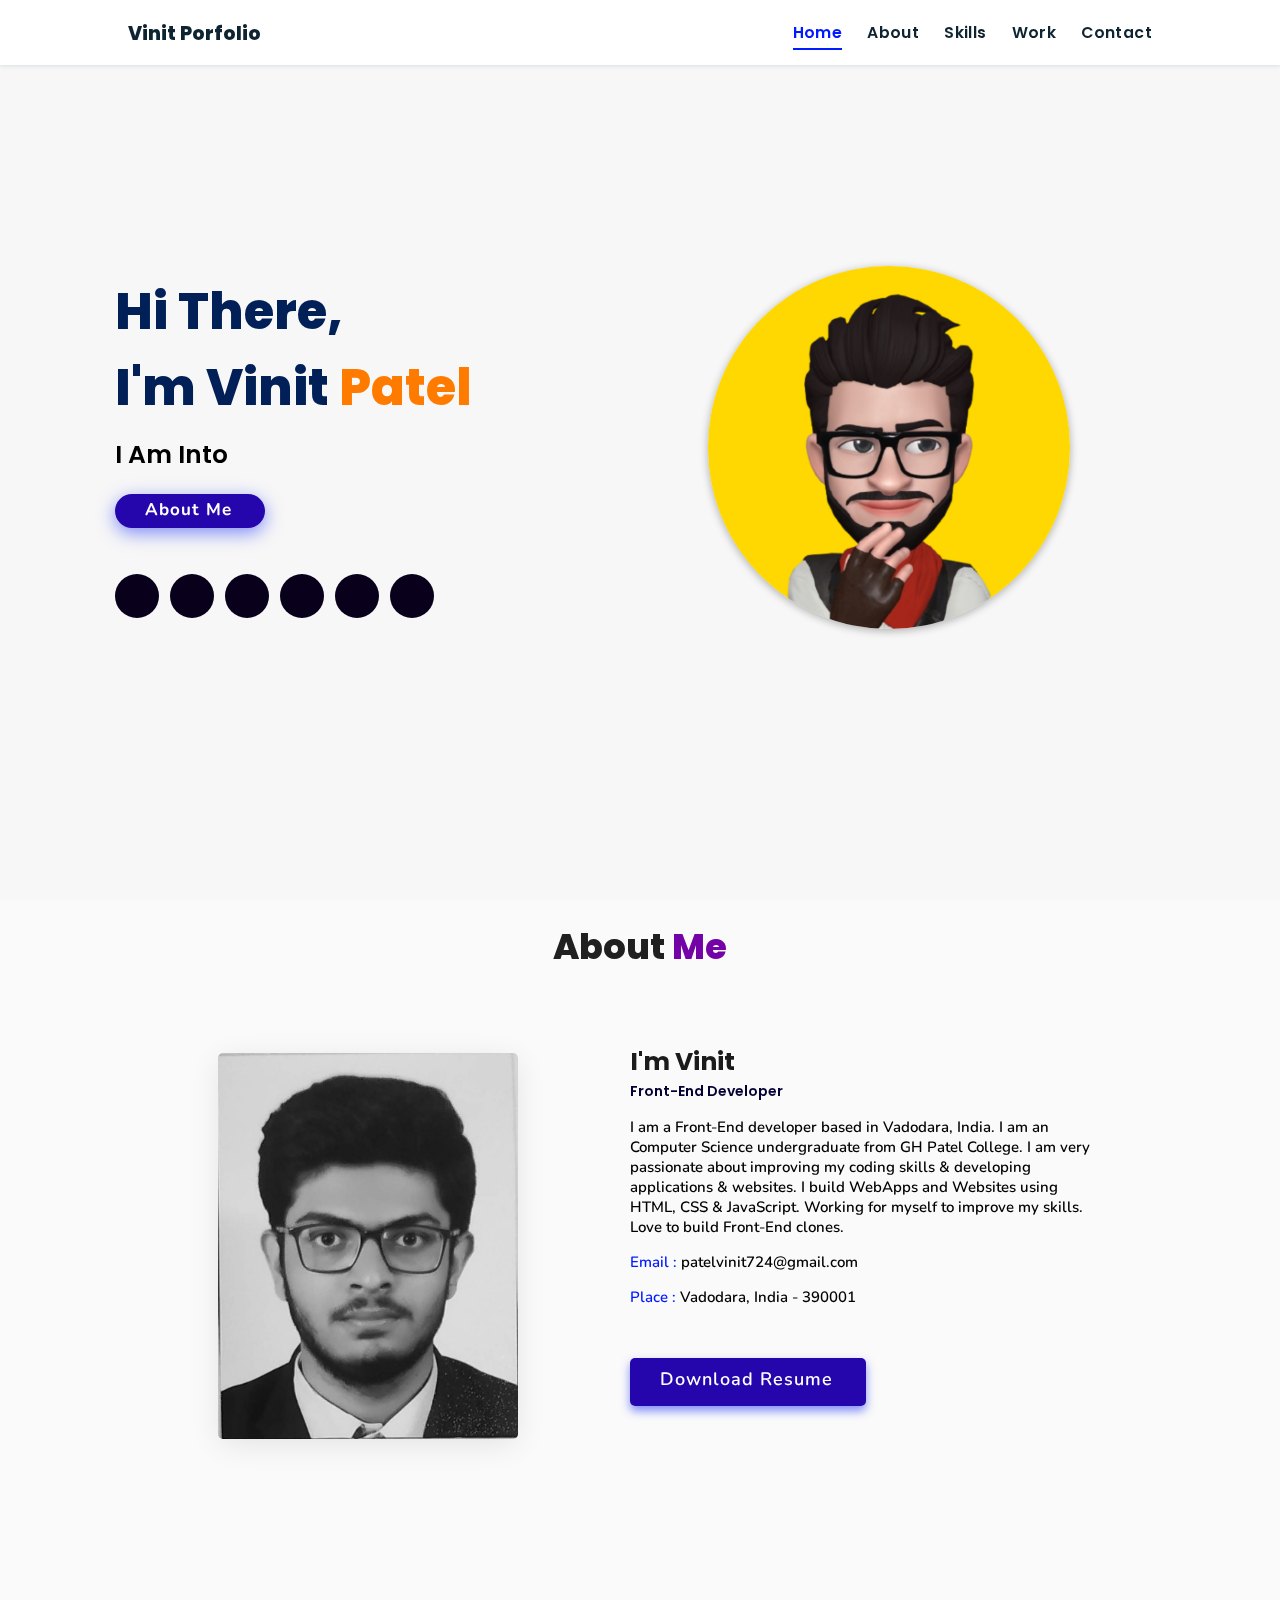
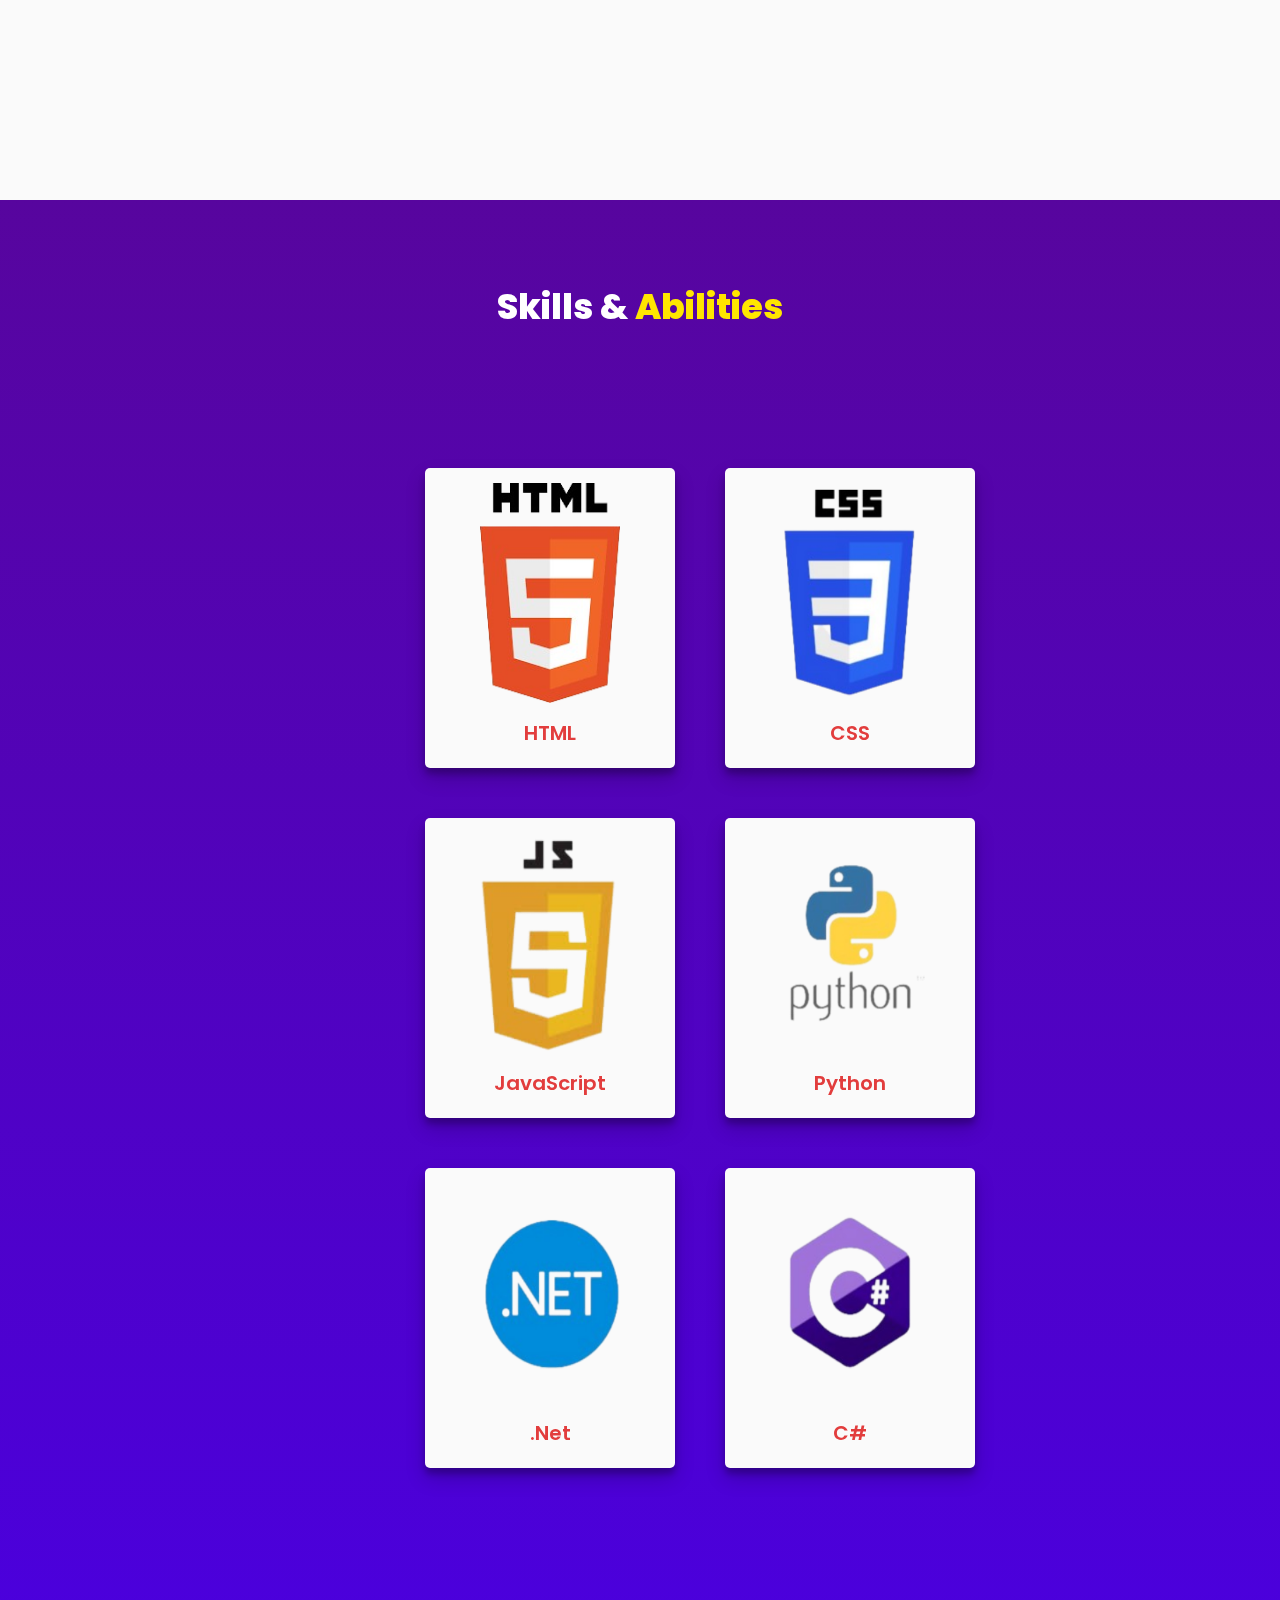
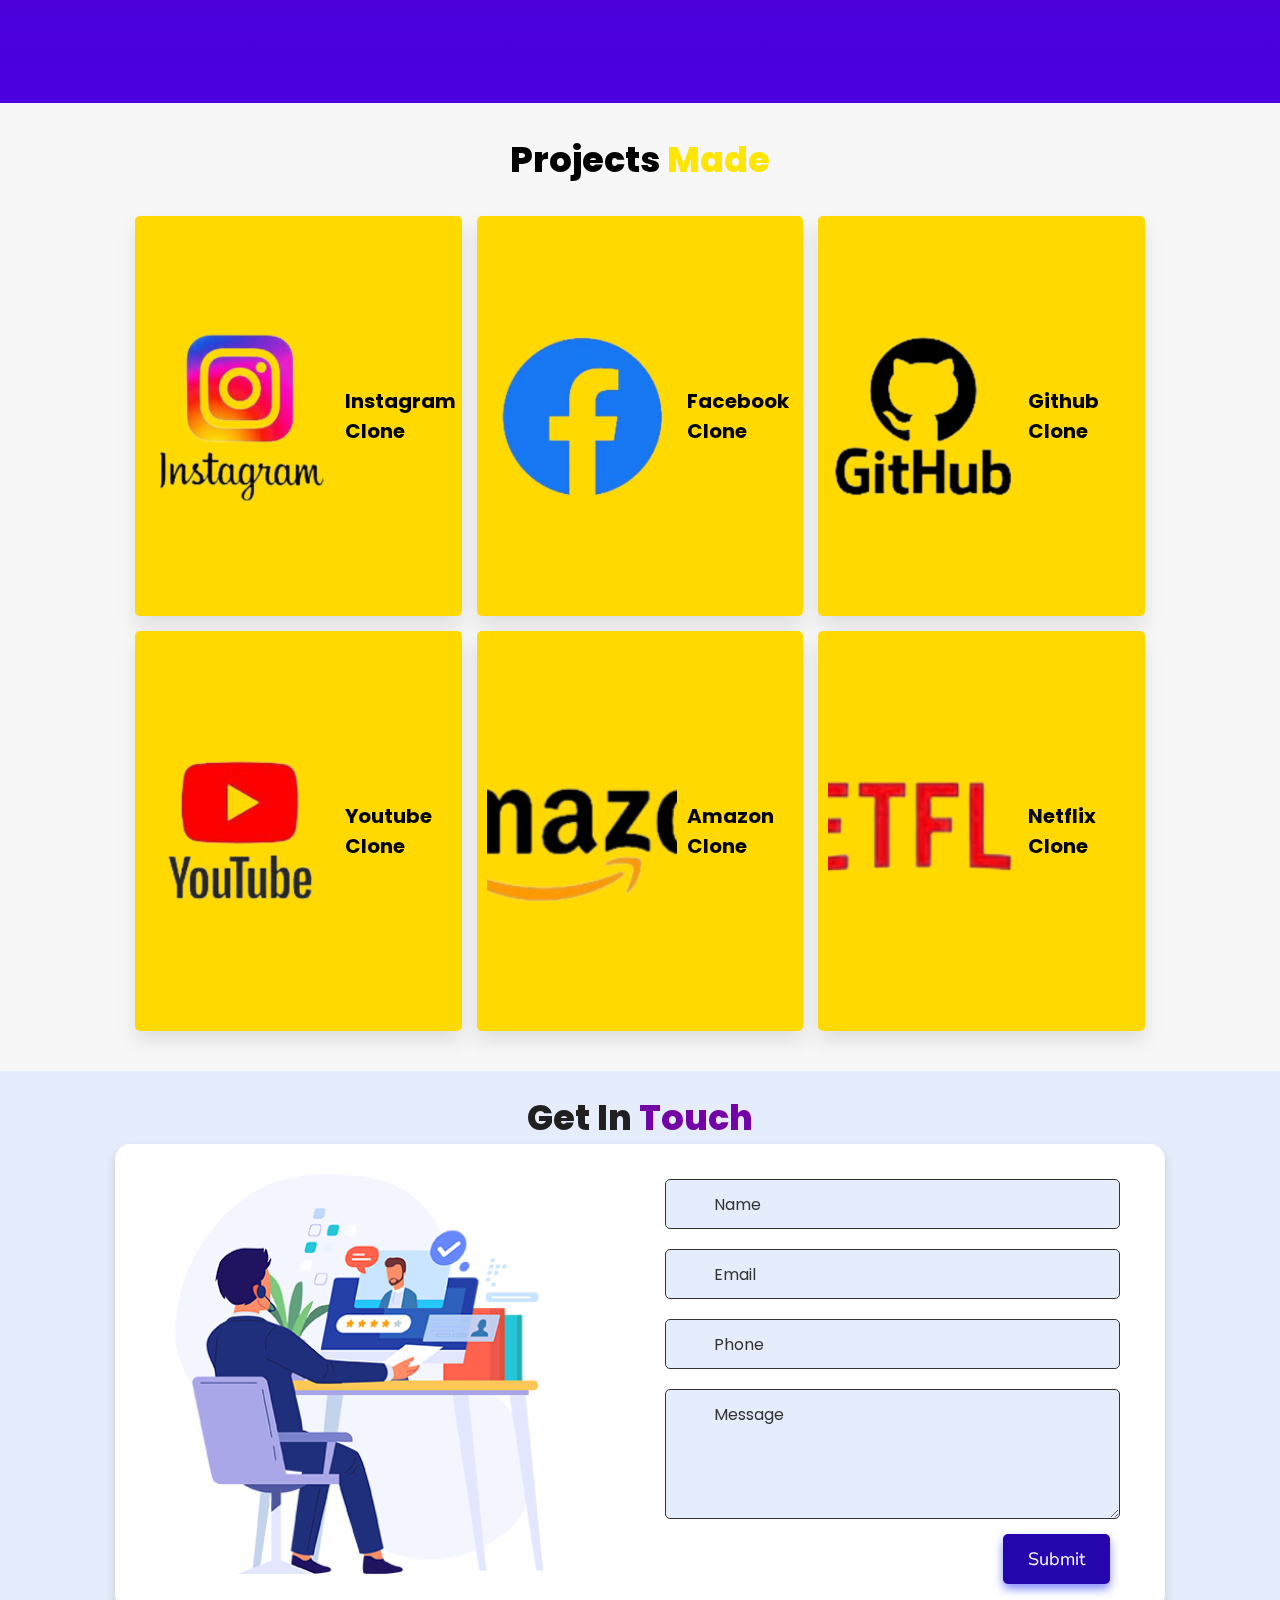
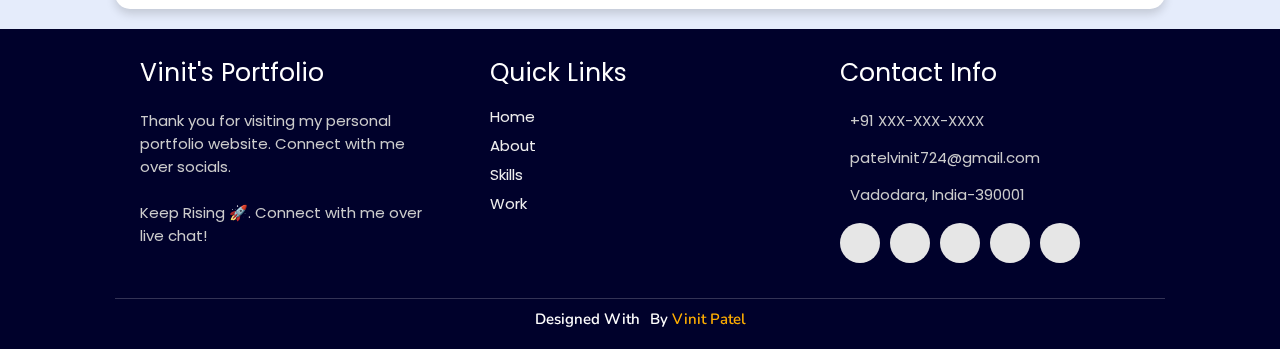
<file: Level_1_Task_2_Portfolio/index.html>
<!DOCTYPE html>
<html lang="en">
<head>
    <meta charset="UTF-8">
    <meta http-equiv="X-UA-Compatible" content="IE=edge">
    <meta name="viewport" content="width=device-width, initial-scale=1.0">
    <meta name="keywords" content="Vinit Patel Portfolio" />
    <meta name="description" content="Welcome to Vinit's Portfolio. Front-End  Web Developer" />
    <!-- Custom CSS -->
    <link rel="stylesheet" href="./assets/css/style.css">
    <!-- Font Awesome -->
    <link rel="stylesheet" href="https://cdnjs.cloudflare.com/ajax/libs/font-awesome/5.15.3/css/all.min.css" integrity="sha512-iBBXm8fW90+nuLcSKlbmrPcLa0OT92xO1BIsZ+ywDWZCvqsWgccV3gFoRBv0z+8dLJgyAHIhR35VZc2oM/gI1w==" crossorigin="anonymous" referrerpolicy="no-referrer" />
    <!-- Favicon -->
    <link id='favicon' rel="shortcut icon" href="./assets/images/profile1.png" type="image/x-png">
    <title>Portfolio | Vinit Patel</title>
</head>
<body oncontextmenu="return false">


<!-- navbar starts -->
<header>
        <a href="/" class="logo"><i class="fab fa-node-js"></i> Vinit Porfolio</a>

        <div id="menu" class="fas fa-bars"></div>
        <nav class="navbar">
            <ul>
            <li><a class="active" href="#home">Home</a></li>
            <li><a href="#about">About</a></li>
            <li><a href="#skills">Skills</a></li>
            <li><a href="#work">Work</a></li>
            <li><a href="#contact">Contact</a></li>
            </ul>
        </nav>
</header>
<!-- navbar ends -->


<!-- hero section starts -->
<section class="home" id="home">

    <div class="content">
    <h2>Hi There,<br/> I'm Vinit <span>Patel</span></h2>
    <p>i am into <span class="typing-text"></span></p>
    <a href="#about" class="btn"><span>About Me</span>
      <i class="fas fa-arrow-circle-down"></i>
    </a>
    <div class="socials">
        <ul class="social-icons">
          <li><a class="linkedin" aria-label="LinkedIn" href="https://www.linkedin.com/in/Vinit-Patel/" target="_blank"><i class="fab fa-linkedin"></i></a></li> 
          <li><a class="github" aria-label="GitHub" href="https://github.com/Vinit-Patel" target="_blank"><i class="fab fa-github"></i></a></li>
          <li><a class="twitter" aria-label="Twitter" href="https://twitter.com/Vinit_Patel" target="_blank"><i class="fab fa-twitter"></i></a></li>
          <li><a class="telegram" aria-label="Telegram" href="https://t.me/lifecode5" target="_blank"><i class="fab fa-telegram-plane"></i></a></li>
          <li><a class="instagram" aria-label="Instagram" href="https://www.instagram.com/VinitPatel.dev"><i class="fab fa-instagram" target="_blank"></i></a></li>
          <li><a class="dev" aria-label="Dev" href="https://dev.to/VinitPatel" target="_blank"><i class="fab fa-dev"></i></a></li>
        </ul>
      </div>
    </div>
<div class="image">
    <img draggable="false" class="tilt" src="./assets/images/profile1.png" alt="">
</div>
</section>
<!-- hero section ends -->


<!-- about section starts -->
<section class="about" id="about">
    <h2 class="heading"><i class="fas fa-user-alt"></i> About <span>Me</span></h2>
    
    <div class="row">

    <div class="image">
        <img draggable="false" class="tilt" src="./assets/images/profile2.jpg" alt="">
    </div>
    <div class="content">
        <h3>I'm Vinit</h3>
        <span class="tag">Front-End Developer</span>
        
        <p>I am a Front-End  developer based in Vadodara, India. 
          I am an Computer Science undergraduate from GH Patel College.
          I am very passionate about improving my coding skills & developing applications & websites.
          I build WebApps and Websites using HTML, CSS & JavaScript.
          Working for myself to improve my skills.
          Love to build Front-End  clones. </p>
        
        <div class="box-container">
            <div class="box">
              <p><span> email : </span> patelvinit724@gmail.com</p>
              <p><span> place : </span> Vadodara, India - 390001</p>
            </div>
        </div>
        
        <div class="resumebtn">
            <a href="Resume.pdf" download class="btn"><span>Download Resume</span>
                <i class="fas fa-chevron-right"></i>
            </a>
        </div>

    </div>
    </div>
</section>
<!-- about section ends -->

<!-- skills section starts -->
<section class="skills sec-padding" id="skills">

    <h2 class="heading"><i class="fas fa-laptop-code"></i> Skills & <span>Abilities</span></h2>

      <div class="box-container">    <!--sec-content-div flexible-->
        <div class="tile">
          <img draggable="false" class="tilt" src="./assets/images/html.png" alt="">
          <h4>HTML</h4>
        </div>

        <div class="tile">
          <img draggable="false" class="tilt" src="./assets/images/css.png" alt="">
          <h4>CSS</h4>
        </div>

        <div class="tile">
          <img draggable="false" class="tilt" src="./assets/images/javascript.png" alt="">
          <h4>JavaScript</h4>
        </div>

        <div class="tile">
          <img draggable="false" class="tilt" src="./assets/images/python.png" alt="">
          <h4>Python</h4>
        </div>

        <div class="tile">
          <img draggable="false" class="tilt" src="./assets/images/net.png" alt="">
          <h4>.Net</h4>
        </div>

        <div class="tile">
          <img draggable="false" class="tilt" src="./assets/images/csharp.png" alt="">
          <h4>C#</h4>
        </div>

      </div>
    <!-- </div> -->
</section>
<!-- skills section ends -->



<!-- work project section starts -->
<section class="work" id="work">

  <h2 class="heading"><i class="fas fa-laptop-code"></i> Projects <span>Made</span></h2>

  <div class="box-container">
    <div class="box"><img draggable="false" src="./assets/images/instagram.png" alt="">
      <h4>Instagram Clone</h4>
    </div>
    <div class="box"><img draggable="false" src="./assets/images/facebook.png" alt="">
      <h4>Facebook Clone</h4>
    </div>
    <div class="box"><img draggable="false" src="./assets/images/Github.png" alt="">
      <h4>Github Clone</h4></div>
    <div class="box"><img draggable="false" src="./assets/images/youtube.png" alt="">
      <h4>Youtube Clone</h4></div>
    <div class="box"><img draggable="false" src="./assets/images/amazon.png" alt="">
      <h4>Amazon Clone</h4></div>
    <div class="box"><img draggable="false" src="./assets/images/netflix.png" alt="">
      <h4>Netflix Clone</h4></div>
  </div>

</section>

<!-- work project section ends -->


<!-- contact section starts -->
<section class="contact" id="contact">
  
  <h2 class="heading"><i class="fas fa-headset"></i> Get in <span>Touch</span></h2>

  <div class="container">
    <div class="content">
      <div class="image-box">
        <img draggable="false" src="./assets/images/contact1.png" alt="">
      </div>
    <form id="contact-form">
      
      <div class="form-group">
        <div class="field">
          <input type="text" name="name" placeholder="Name" required>
          <i class='fas fa-user'></i>
        </div>
        <div class="field">
          <input type="text" name="email" placeholder="Email" required>
          <i class='fas fa-envelope'></i>
        </div>
        <div class="field">
          <input type="text" name="phone" placeholder="Phone">
          <i class='fas fa-phone-alt'></i>
        </div>
        <div class="message">
        <textarea placeholder="Message" name="message" required></textarea>
        <i class="fas fa-comment-dots"></i>
        </div>
        </div>
      <div class="button-area">
        <button type="submit">
          Submit <i class="fa fa-paper-plane"></i></button>
      </div>
    </form>
  </div>
  </div>
</section>
<!-- contact section ends -->


<!-- footer section starts -->
<section class="footer">

  <div class="box-container">

      <div class="box">
          <h3>Vinit's Portfolio</h3>
          <p>Thank you for visiting my personal portfolio website. Connect with me over socials. <br/> <br/> Keep Rising 🚀. Connect with me over live chat!</p>
      </div>

      <div class="box">
          <h3>quick links</h3>
          <a href="#home"><i class="fas fa-chevron-circle-right"></i> home</a>
          <a href="#about"><i class="fas fa-chevron-circle-right"></i> about</a>
          <a href="#skills"><i class="fas fa-chevron-circle-right"></i> skills</a>
          <a href="#work"><i class="fas fa-chevron-circle-right"></i> work</a>
      </div>

      <div class="box">
          <h3>contact info</h3>
          <p> <i class="fas fa-phone"></i>+91 XXX-XXX-XXXX</p>
          <p> <i class="fas fa-envelope"></i>patelvinit724@gmail.com</p>
          <p> <i class="fas fa-map-marked-alt"></i>Vadodara, India-390001</p>
          <div class="share">

              <a href="https://www.linkedin.com/in/vinit-patel-4824a2307/" class="fab fa-linkedin" aria-label="LinkedIn" target="_blank"></a>
              <a href="https://github.com/Vinit-Patel" class="fab fa-github" aria-label="GitHub" target="_blank"></a>
              <a href="mailto:patelvinit724@gmail.com" class="fas fa-envelope" aria-label="Mail" target="_blank"></a>
              <a href="https://twitter.com/Vinit_Patel" class="fab fa-twitter" aria-label="Twitter" target="_blank"></a>
              <a href="https://t.me/lifecode5" class="fab fa-telegram-plane" aria-label="Telegram" target="_blank"></a>
          </div>
      </div>
  </div>

  <h1 class="credit">Designed with <i class="fa fa-heart pulse"></i> by <a href="https://www.linkedin.com/in/vinit-patel-4824a2307/"> Vinit Patel</a></h1>

</section>
<!-- footer section ends -->


<!-- scroll top btn -->
<a href="#home" aria-label="ScrollTop" class="fas fa-angle-up" id="scroll-top"></a>
<!-- scroll back to top -->

</body>
</html>
</file>
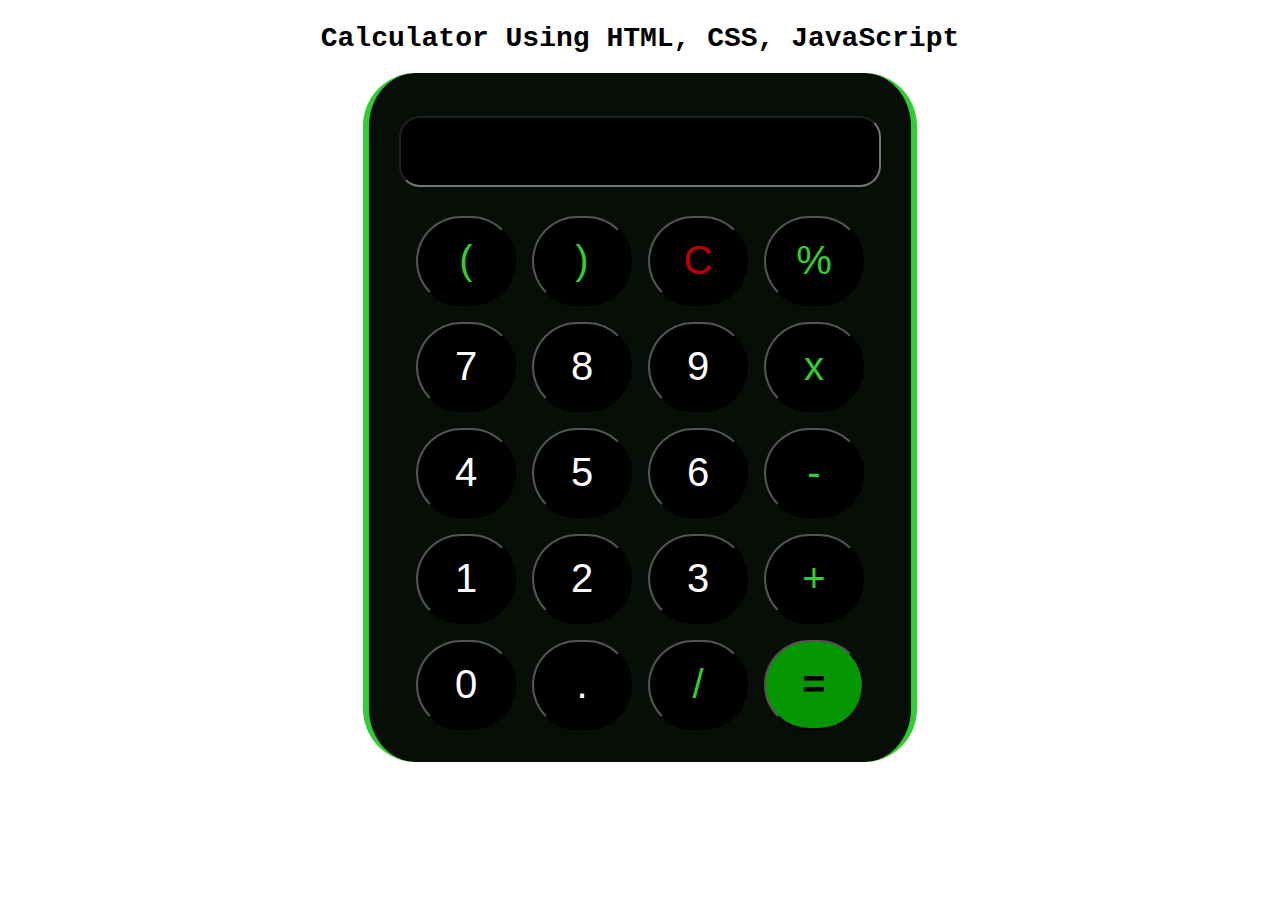
<file: Level_1_Task_3_Calculator/index.html>
<!DOCTYPE html>
<html lang="en">

<head>
    <meta charset="UTF-8">
    <meta name="viewport" content="width=device-width, initial-scale=1.0">
    <meta http-equiv="X-UA-Compatible" content="ie=edge">
    <link rel="stylesheet" href="style.css">
    <title>Calculator</title>
</head>

<body>
    <div class="container">
        <h1>Calculator Using HTML, CSS, JavaScript</h1>

        <div class="calculator">
            <input type="text" name="screen" id="screen">
            <table>
                <tr>
                    <td><button class="c2">(</button></td>
                    <td><button class="c2">)</button></td>
                    <td><button class="c2" id="c">C</button></td>
                    <td><button class="c2">%</button></td>
                </tr>
                <tr>
                    <td><button>7</button></td>
                    <td><button>8</button></td>
                    <td><button>9</button></td>
                    <td><button class="c2">x</button></td>
                </tr>
                <tr>
                    <td><button>4</button></td>
                    <td><button>5</button></td>
                    <td><button>6</button></td>
                    <td><button class="c2">-</button></td>
                </tr>
                <tr>
                    <td><button>1</button></td>
                    <td><button>2</button></td>
                    <td><button>3</button></td>
                    <td><button class="c2">+</button></td>
                </tr>
                <tr>
                    <td><button>0</button></td>
                    <td><button>.</button></td>
                    <td><button class="c2">/</button></td>
                    <td><button class="c2" id="c1">=</button></td>
                </tr>
            </table>
        </div>
    </div>

</body>
<script src="index.js"></script>

</html>
</file>
<file: Level_1_Task_2_Portfolio/assets/css/style.css>
@import url("https://fonts.googleapis.com/css2?family=Poppins:wght@400;600;700&display=swap");
@import url("https://fonts.googleapis.com/css2?family=Nunito:ital,wght@0,300;0,400;0,600;0,700;1,300;1,400&display=swap");

* {
  margin: 0;
  padding: 0;
  box-sizing: border-box;
  text-decoration: none;
  outline: none;
  border: none;
  text-transform: capitalize;
  transition: all 0.2s linear;
}
html {
  font-size: 62.5%;
  overflow-x: hidden;
  scroll-behavior: smooth;
}
body {
  background: #f7f7f7;
  font-family: "Poppins", sans-serif;
}

*::selection {
  background: #2b3dda;
  color: #fff;
}

html {
  font-size: 62.5%;
  overflow-x: hidden;
}
html::-webkit-scrollbar {
  width: 0.8rem;
}
html::-webkit-scrollbar-track {
  background: rgb(235, 202, 245);
}
html::-webkit-scrollbar-thumb {
  background: #420177;
}

/* pre loader start */
.loader-container {
  position: fixed;
  top: 0;
  left: 0;
  z-index: 10000;
  background: #e6eff1;
  display: flex;
  align-items: center;
  justify-content: center;
  height: 100%;
  width: 100%;
}
.loader-container.fade-out {
  top: -120%;
}
/* pre loader end */

/* navbar starts */
header {
  position: fixed;
  top: 0;
  left: 0;
  right: 0;
  z-index: 1000;
  display: flex;
  align-items: center;
  justify-content: space-between;
  padding: 1.7rem 10%;
  height: 6.5rem;
  background-color: #fff;
  box-shadow: 0 1px 4px rgba(146, 161, 176, 0.3);
}
section {
  min-height: 100vh;
  padding: 2rem 9%;
}
.heading {
  font-size: 3.5rem;
  color: rgb(32, 32, 32);
  font-weight: 800;
  text-align: center;
}
.heading span {
  color: rgb(115, 3, 167);
}
header .logo {
  font-size: 1.9rem;
  font-weight: 800;
  text-decoration: none;
  color: #0e2431;
}
header .logo i {
  font-size: 2.2rem;
}
header .logo:hover {
  color: #fc8c05;
}
header .navbar ul {
  list-style: none;
  display: flex;
  justify-content: center;
  align-items: center;
}
header .navbar li {
  margin-left: 2.5rem;
}
header .navbar ul li a {
  font-size: 1.57rem;
  color: #0e2431;
  font-weight: 600;
  text-decoration: none;
  letter-spacing: 0.04rem;
  transition: 0.2s;
}
header .navbar ul li a.active,
header .navbar ul li a:hover {
  color: #011aff;
  border-bottom: 0.2rem solid #011aff;
  padding: 0.5rem 0;
}
/* navbar ends */

/* icon starts*/
#menu {
  font-size: 3rem;
  cursor: pointer;
  color: rgb(24, 2, 63);
  display: none;
}
@media (max-width: 768px) {
  #menu {
    display: block;
  }
  header .navbar {
    position: fixed;
    top: 6.5rem;
    right: -120%;
    width: 75%;
    height: 100%;
    text-align: left;
    align-items: flex-start;
    background-color: #0e0f31;
  }
  header .navbar ul {
    flex-flow: column;
    padding: 1rem;
  }
  header .navbar ul li {
    text-align: center;
    width: 100%;
    margin: 1rem 0;
    border-radius: 0.5rem;
    width: 26rem;
  }
  header .navbar ul li a {
    display: block;
    padding: 1rem;
    text-align: left;
    color: #fff;
    font-size: 2rem;
  }
  header .navbar ul li a.active,
  header .navbar ul li a:hover {
    padding: 1rem;
    color: #fff;
    border-radius: 0.5rem;
    border-bottom: 0.5rem solid #011aff;
  }
  .fa-times {
    transform: rotate(180deg);
  }
  header .navbar.nav-toggle {
    right: 0;
  }
}
/* icon ends */

/* hero section starts*/
.home {
  position: relative;
  display: flex;
  flex-wrap: wrap;
  gap: 1.5rem;
  min-height: 100vh;
  align-items: center;
  /* background-color: #edeef0; */
  background-image: url('https://cdn.dribbble.com/users/2156796/screenshots/19992280/media/7d2ee3a4d15d1f335419059066067694.gif');
}

.home::before {
  content: "";
  position: absolute;
  top: 0;
  left: 0;
  height: 100%;
  width: 100%;
}
.home .content {
  flex: 1 1 40rem;
  padding-top: 1rem;
  z-index: 1;
}
.home .image {
  flex: 1 1 40rem;
  z-index: 1;
}
.home .image img {
  width: 70%;
  margin-left: 6rem;
  border-radius: 50%;
  box-shadow: 0 2px 8px rgba(0, 0, 0, 0.3);
  cursor: pointer;
}
.home .image img:hover {
  box-shadow: 0 5px 15px rgba(0, 0, 0, 0.5);
}
.home .content h2 {
  font-size: 5rem;
  font-weight: 800;
  color: #002057;
}
.home .content h2 span {
  font-size: 5rem;
  font-weight: 800;
  color: #ff7b00;
}
.home .content p {
  font-size: 2.5rem;
  color: #000;
  font-weight: 600;
  padding: 1rem 0;
}
.home .content p span {
  font-size: 2.5rem;
  color: rgb(148, 8, 8);
  font-weight: 600;
  padding: 1rem 0;
}
.home .btn {
  margin-top: 1rem;
  position: absolute;
  line-height: 0;
  padding: 1.6rem 3rem;
  border-radius: 4em;
  transition: 0.5s;
  color: #fff;
  background: #2506ad;
  box-shadow: 0px 5px 18px rgba(48, 68, 247, 0.6);
  font-family: "Nunito", sans-serif;
}
.home .btn span {
  font-weight: 700;
  font-size: 1.7rem;
  letter-spacing: 0.1rem;
}
.home .btn i {
  margin-left: 0.3rem;
  font-size: 1.5rem;
  transition: 0.3s;
}
.home .btn:hover {
  background: #1a047e;
}
.home .btn:hover i {
  transform: translateX(5px);
}
/* social icons start */
.socials {
  position: relative;
  margin-top: 9rem;
}
.socials .social-icons {
  padding-left: 0;
  margin-bottom: 0;
  list-style: none;
}
.socials .social-icons li {
  display: inline-block;
  margin-bottom: 14px;
}
.social-icons a {
  font-size: 2rem;
  display: inline-block;
  line-height: 44px;
  color: #00d9ff;
  background-color: #09011b;
  width: 44px;
  height: 44px;
  text-align: center;
  margin-right: 8px;
  border-radius: 100%;
  -webkit-transition: all 0.2s linear;
  -o-transition: all 0.2s linear;
  transition: all 0.2s linear;
}
.social-icons a:active,
.social-icons a:focus,
.social-icons a:hover {
  color: #fff;
  background-color: #0685da;
}
.social-icons a.github:hover {
  background-color: #0e0e0e;
}
.social-icons a.twitter:hover {
  background-color: #00aced;
}
.social-icons a.linkedin:hover {
  background-color: #007bb6;
}
.social-icons a.dev:hover {
  background-color: #070707;
}
.social-icons a.instagram:hover {
  background-color: #ee00da;
}
/* social icons end */

/* hero media queries starts*/
@media (max-width: 450px) {
  .home .btn {
    margin: 4rem 0;
  }
  .socials {
    margin-top: 12rem;
  }
  .home .image img {
    margin-top: -12rem;
  }
  .home .content p {
    font-size: 2.2rem;
  }
  .home .content p span {
    font-size: 2.2rem;
  }
}
/* hero media queries ends*/
/* hero section end */

/* about section starts */
.about {
  background: rgb(255, 255, 255);
}
.about .row {
  display: flex;
  flex-direction: row;
  gap: 2rem;
  flex-wrap: wrap;
  padding: 4rem;
}
.about .row .image {
  text-align: center;
  flex: 1 1 35rem;
}
.about .row .image img {
  margin: 4rem;
  width: 30rem;
  height: auto;
  border-radius: 5%;
  box-shadow: 0 5px 10px rgba(0, 0, 0, 0.6);
  mix-blend-mode: luminosity;
  transition: 0.3s;
  cursor: pointer;
}
.about .row .image img:hover {
  mix-blend-mode: normal;
}
.about .row .content {
  flex: 1 1 45rem;
  padding: 3rem;
}
.about .row .content h3 {
  color: rgb(27, 27, 27);
  font-size: 2.5rem;
}
.about .row .content .tag {
  font-size: 1.4rem;
  color: #020133;
  font-weight: 600;
  margin-top: 1rem;
}
.about .row .content p {
  font-size: 1.5rem;
  margin-top: 1.5rem;
  font-family: "Nunito";
  font-weight: 600;
  text-transform: none;
}
.about .row .content .box-container {
  display: flex;
  flex-wrap: wrap;
  gap: 1.5rem;
  font-family: "Nunito";
  font-weight: 600;
}
.about .row .content .box-container .box p {
  text-transform: none;
}
.about .row .content .box-container .box p span {
  color: #011aff;
}
.resumebtn {
  margin-top: 6rem;
}
.resumebtn .btn {
  padding: 1.7rem 3rem;
  border-radius: 0.5em;
  transition: 0.3s;
  color: #fff;
  background: #2506ad;
  box-shadow: 0px 5px 10px rgba(48, 68, 247, 0.6);
  font-family: "Nunito", sans-serif;
}
.resumebtn .btn span {
  font-weight: 600;
  font-size: 1.8rem;
  letter-spacing: 0.1rem;
}
.resumebtn .btn i {
  margin-left: 0.3rem;
  font-size: 1.2rem;
  transition: 0.3s;
}
.resumebtn .btn:hover {
  background: #1a047e;
}
.resumebtn .btn:hover i {
  transform: translateX(5px);
}
/* about media queries starts*/
@media screen and (max-width: 600px) {
  .about .row .image {
    margin-top: 2rem;
  }
  .about .row .image img {
    margin: 0 auto;
    width: 80%;
    mix-blend-mode: normal;
  }
  .about .row {
    padding: 0.5rem;
    margin-bottom: 7rem;
  }
  .about .row .content {
    padding: 1rem;
  }
  .about .row .content .box-container {
    gap: 0;
  }
}
/* about media queries ends*/
/* about section ends */

/* skills section starts */
.skills {
  min-height: 90vh;
  background: linear-gradient(to bottom, #57059e, #4a00e0);
}
.skills h2 {
  color: #fff;
}
.skills .heading span {
  color: rgb(255, 230, 0);
}

.skills .box-container {
  display: flex;
  flex-wrap: wrap;
  gap: 2rem;
  margin: 2rem;
  margin-left: 310px;
  padding: 100px;
}

.sec-content-div {
  font-size: 2rem;
  text-align: start;
  padding: 0 2rem 5rem 2rem;
  width: auto;
  justify-content: space-around;
  max-width: 95rem;
  margin: 0 auto;
}

.sec-padding {
  padding: 8rem 0 10rem 0;
}

.tile {
  background-color: #fafafa;
  height: 30rem;
  width: 25rem;
  box-shadow: 0 10px 20px rgba(0, 0, 0, 0.19), 0 6px 6px rgba(0, 0, 0, 0.23);
  border-radius: 0.5rem;
  transition: all 0.2s;
  padding: 1.5rem;
  margin: 1.5rem;
  text-align: center;
}

@media (max-width: 680px) {
  .tile {
    width: auto;
    max-width: 100%;
    min-width: 20rem;
    margin: 1.5rem auto;
    height: auto;
  }
}
.tile img {
  width: 90%;
  max-width: 48rem;
  border-radius: 0.5rem;
  height: 220px;
}
.tile h4 {
  font-size: 2rem;
  font-weight: 600;
  padding: 1rem 0;
  color: #e23d3d;
  margin: 0;
}
.tile p {
  font-size: 1.6rem;
  padding: 0;
  margin: 0;
}
.tile:hover {
  transform: scale(1.05);
  box-shadow: 0 20px 40px rgba(0, 0, 0, 0.19), 0 16px 16px rgba(0, 0, 0, 0.23);
}

#about {
  background-color: #fafafa;
}
#about img {
  max-width: 100%;
  height: auto;
  background-color: white;
  border-radius: 0.5rem;
  box-shadow: 0 6px 31px -2px rgba(0, 0, 0, 0.1);
}

/* skills section ends */ */


/* work section starts */
.work {
  background: linear-gradient(to bottom, #000031, #00002c);
  align-items: center;
  justify-content: center;
}
.work h2 {
  color: #000000;
  padding: 1rem;
}
.work .heading span {
  color: rgb(255, 230, 0);
}
.work .box-container {
  display: flex;
  flex-wrap: wrap;
  gap: 1.5rem;
  margin: 2rem;
}
.work .box-container .box {
  flex: 1 1 30rem;
  border-radius: 0.5rem;
  box-shadow: 0 1rem 2rem rgba(0, 0, 0, 0.1);
  position: relative;
  overflow: hidden;
  height: 30rem;
  /* padding: 40px; */
}
.work .box-container .box img {
  height: 50%;
  width: 60%;
  object-fit: cover;
  margin: auto;
}

.work .box-container .box h4 {
  margin: auto;
  font-size: 20px;
  padding: 10px;
}
.work .box-container .box .content {
  height: 100%;
  width: 100%;
  position: absolute;
  top: 85%;
  left: 0;
  background: rgba(255, 255, 255, 0.9);
  display: flex;
  flex-direction: column;
}
.work .box-container .box  {
  display: flex;
  flex-direction: row;
  justify-content: space-between;
  align-items: center;
  height: 40rem;
  width: 100%;
  padding-left: 1rem;
  background: #ffd900;
}
.box:hover {
  transform: scale(1.05);
  box-shadow: 0 20px 40px rgba(0, 0, 0, 0.19), 0 16px 16px rgba(0, 0, 0, 0.23);
}
.work .container .box img{
  height: 30px;
  width: 30px;
}
.work .box-container .box .content .tag h3 {
  font-size: 2rem;
}
.work .box-container .box:hover .content {
  top: 25%;
}
.work .desc {
  margin: 2rem;
  display: flex;
  flex-direction: column;
  justify-content: center;
}
.work .desc p {
  font-size: 1.5rem;
}

/* work section ends */


/* contact section starts */
.contact {
  background: #e5ecfb;
  min-height: 60vh;
}
.contact .container {
  max-width: 1050px;
  width: 100%;
  background: #fff;
  border-radius: 1.5rem;
  margin: auto;
  box-shadow: 0 5px 10px rgba(0, 0, 0, 0.15);
}
.contact .container .content {
  display: flex;
  align-items: center;
  justify-content: space-between;
  padding: 2.5rem 2rem;
}
.contact .content .image-box {
  max-width: 60%;
  margin-left: 4rem;
}
.contact .content .image-box img {
  width: 100%;
  height: 40rem;
  position: relative;
}
.contact .content form {
  width: 45%;
  margin-right: 3.5rem;
}
form .form-group {
  display: flex;
  flex-direction: column;
  justify-content: center;
}
.form-group .field {
  height: 50px;
  display: flex;
  position: relative;
  margin: 1rem;
  width: 100%;
}
form i {
  position: absolute;
  top: 50%;
  left: 18px;
  color: rgb(51, 51, 51);
  font-size: 17px;
  pointer-events: none;
  transform: translateY(-50%);
}
form .field input,
form .message textarea {
  width: 100%;
  height: 100%;
  outline: none;
  padding: 0 16px 0 48px;
  font-size: 16px;
  font-family: "Poppins", sans-serif;
  border-radius: 5px;
  border: 1px solid rgb(51, 51, 51);
  background: #e5ecfb;
}
.field input::placeholder,
.message textarea::placeholder {
  color: rgb(51, 51, 51);
}
.field input:focus,
.message textarea:focus {
  padding-left: 47px;
  border: 2px solid rgb(115, 3, 167);
}
.field input:focus ~ i,
.message textarea:focus ~ i {
  color: rgb(115, 3, 167);
}
form .message {
  position: relative;
  margin: 1rem;
  width: 100%;
}
form .message i {
  top: 25px;
  font-size: 20px;
  left: 15px;
}
form .message textarea {
  min-height: 130px;
  max-height: 230px;
  max-width: 100%;
  min-width: 100%;
  padding: 12px 20px 0 48px;
}
form .message textarea::-webkit-scrollbar {
  width: 0px;
}
form .button-area {
  display: flex;
  float: right;
  flex-direction: row-reverse;
}
.button-area button {
  color: #fff;
  border: none;
  outline: none;
  font-size: 1.8rem;
  cursor: pointer;
  border-radius: 5px;
  padding: 13px 25px;
  background: #2506ad;
  box-shadow: 0px 5px 10px rgba(48, 68, 247, 0.6);
  transition: 0.3s ease;
  font-family: "Nunito", sans-serif;
}
.button-area button:hover {
  background: #421cecf5;
}
.button-area span {
  font-size: 17px;
  padding: 1rem;
  display: none;
}
.button-area button i {
  position: relative;
  top: 6px;
  left: 2px;
  font-size: 1.5rem;
  transition: 0.3s;
  color: #fff;
}
.button-area button:hover i {
  left: 8px;
}
/* contact section media queries starts */
@media (max-width: 900px) {
  .contact {
    min-height: 70vh;
  }
  .contact .container {
    margin: 3rem 0 2rem 0;
  }
  .contact .container .content {
    padding: 18px 12px;
  }
  .contact .content .image-box {
    display: none;
  }
  .contact .content form {
    width: 100%;
    margin-right: 2rem;
  }
}
/* contact section media queries ends */
/* contact section ends */

/* footer section starts */
.footer {
  min-height: auto;
  padding-top: 0;
  background: rgb(0, 1, 43);
}
.footer .box-container {
  display: flex;
  justify-content: center;
  flex-wrap: wrap;
}
.footer .box-container .box {
  flex: 1 1 25rem;
  margin: 2.5rem;
}
.footer .box-container .box h3 {
  font-size: 2.5rem;
  color: #fff;
  padding-bottom: 1rem;
  font-weight: normal;
}
.footer .box-container .box p {
  font-size: 1.5rem;
  color: #ccc;
  padding: 0.7rem 0;
  text-transform: none;
}
.footer .box-container .box p i {
  padding-right: 1rem;
  color: #ffae00;
}
.footer .box-container .box a {
  font-size: 1.5rem;
  color: rgb(238, 238, 238);
  padding: 0.3rem 0;
  display: block;
}
.footer .box-container .box a:hover {
  color: #ffae00;
}
.footer .box-container .box .share {
  display: flex;
  flex-wrap: wrap;
  padding: 1rem 0;
}
.footer .box-container .box .share a {
  height: 4rem;
  width: 4rem;
  padding: 1rem;
  text-align: center;
  border-radius: 5rem;
  font-size: 1.7rem;
  margin-right: 1rem;
  transition: 0.2s;
  background: rgb(230, 230, 230);
  color: #02094b;
  border: none;
}
.footer .box-container .box .share a:hover {
  background: transparent;
  transform: scale(0.98);
  border: 0.1rem solid rgb(180, 178, 178);
  color: #ffae00;
}
.footer .credit {
  padding: 1rem 0 0 0;
  text-align: center;
  font-size: 1.5rem;
  font-family: "Nunito", sans-serif;
  font-weight: 600;
  color: #fff;
  border-top: 0.1rem solid #fff3;
}
.footer .credit a {
  color: #ffae00;
}
.footer .fa {
  color: #e90606;
  margin: 0 0.3rem;
  font-size: 1.5rem;
  animation: pound 0.35s infinite alternate;
}
@-webkit-keyframes pound {
  to {
    transform: scale(1.1);
  }
}
@keyframes pound {
  to {
    transform: scale(1.1);
  }
}
@media (max-width: 450px) {
  .footer .box-container .box {
    margin: 1.5rem;
  }
  .footer .box-container .box p {
    padding: 0.7rem;
  }
  .footer .box-container .box .share a {
    padding: 1.2rem;
  }
}
/* footer section ends */

/* common media queries starts*/
@media (max-width: 450px) {
  html {
    font-size: 55%;
  }
  body {
    padding-right: 0;
  }
  section {
    padding: 2rem;
  }
}
/* common media queries ends*/

/* scroll top starts */
#scroll-top {
  position: fixed;
  top: -140%;
  right: 2rem;
  padding: 1rem 1.5rem;
  font-size: 2rem;
  background: #ffae00;
  color: rgb(13, 0, 44);
  border-radius: 50%;
  transition: 1s linear;
  z-index: 1000;
}
#scroll-top.active {
  top: calc(100% - 12rem);
}
/* scroll top ends */
</file>
<file: Level_1_Task_3_Calculator/style.css>
.container{
    text-align: center;
    margin-top:23px
}

table{
    margin: auto;
}

input{
    font-family: Arial, Helvetica, sans-serif;
    margin: 20px 20px;
    /* background-color: rgb(225, 222, 222); */
    background-color: black;
    border-radius: 21px;
    /* border: 3px solid orange; */
    font-size:34px;
    height: 65px;
    width: 456px;
    padding-left: 20px;
    font-weight: bold;
    color: white;
}

button{
    border-radius: 50px;
    font-size: 40px;
    /* background: #77747a; */
    background:  black;
    width: 100px;
    height: 90px;
    margin: 6px;
    color: white;
}

.calculator{ 
    /* border: 5px solid orange; */
    border-inline: 6px solid limegreen;
    background-color: rgb(7, 14, 7);
    padding: 23px 10px;
    border-radius: 53px;
    display: inline-block; 
}

h1{
    font-size: 28px;
    font-family: 'Courier New', Courier, monospace;
}


#c{
    color: rgba(196, 0, 0, 0.986);
    font-weight: normal;
}

#c1{
    color: black;
    background-color: rgba(4, 171, 1, 0.877);
    font-weight: bolder;
}


.c2{
    background: black;
    color: limegreen;
}
</file>
